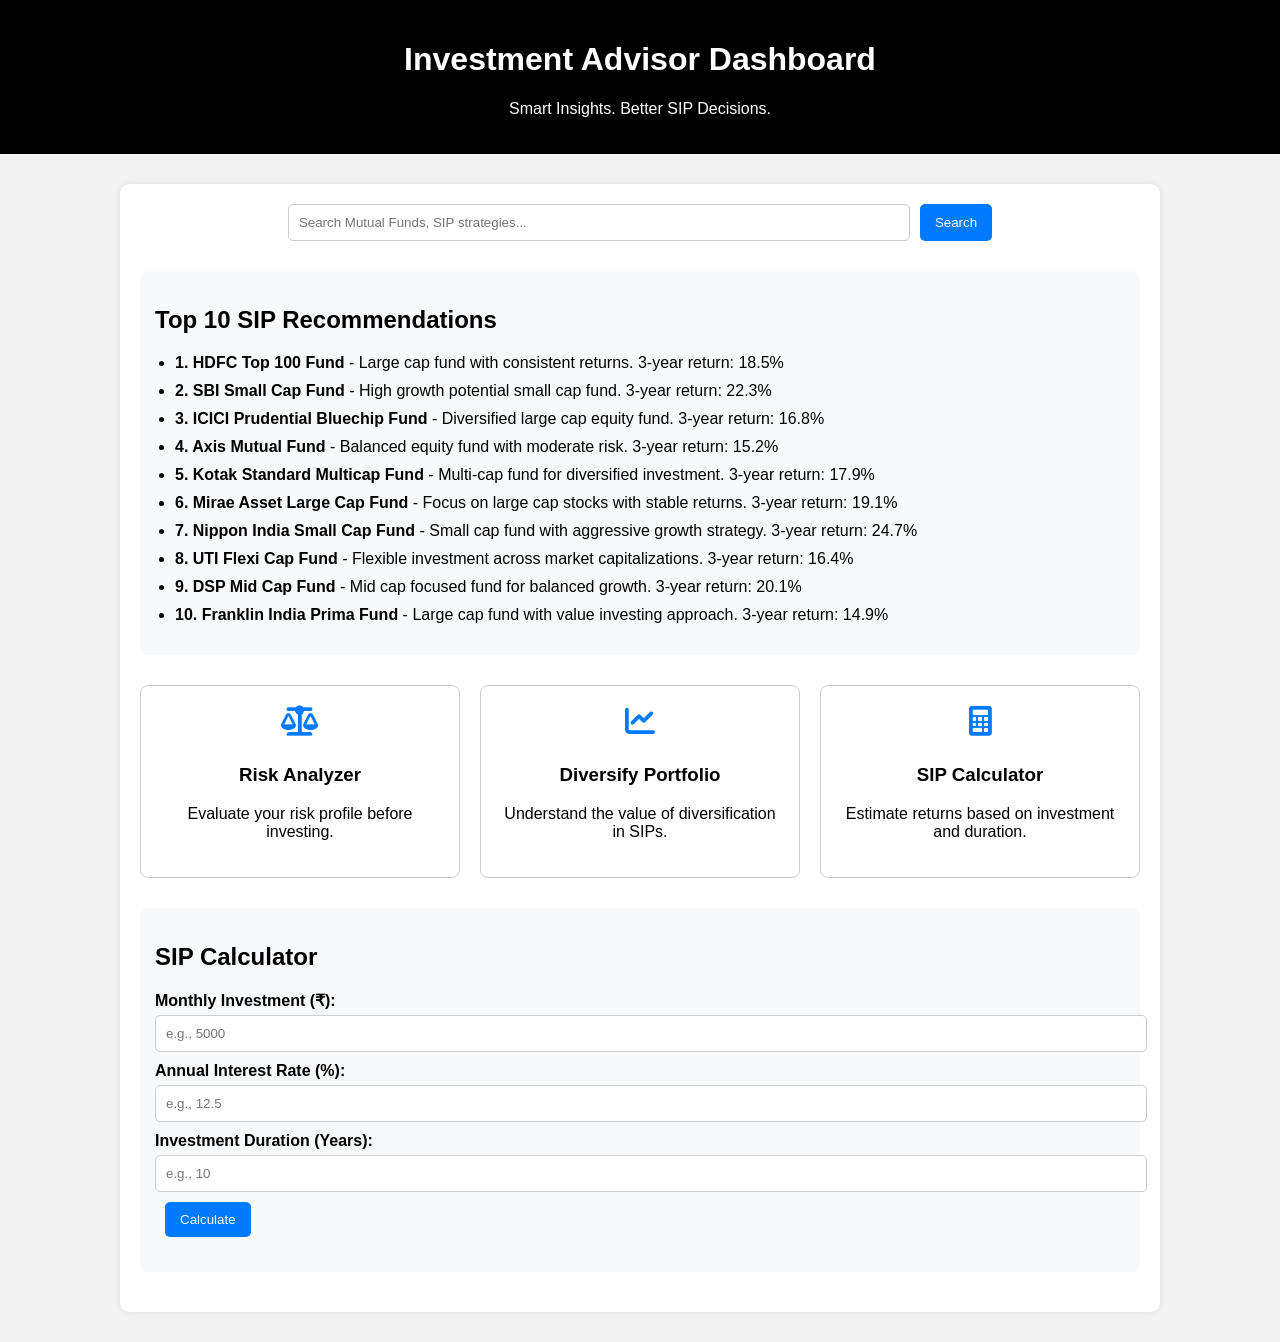
<file: templates/investment.html>
<!DOCTYPE html>
<html lang="en">
<head>
  <meta charset="UTF-8" />
  <meta name="viewport" content="width=device-width, initial-scale=1.0"/>
  <title>Investment Advisor</title>
  <link rel="stylesheet" href="https://cdnjs.cloudflare.com/ajax/libs/font-awesome/6.0.0/css/all.min.css" crossorigin="anonymous"/>
  <style>
    body { font-family: 'Segoe UI', sans-serif; margin: 0; background: #f4f4f4; }
    header { background: #000000; color: white; padding: 20px 0; text-align: center; }
    .container { max-width: 1000px; margin: 30px auto; padding: 20px; background: #fff; border-radius: 10px; box-shadow: 0 0 10px rgba(0,0,0,0.1); }
    .search-box { display: flex; justify-content: center; margin-bottom: 30px; }
    input[type="text"] { width: 60%; padding: 10px; border: 1px solid #ccc; border-radius: 5px; }
    input[type="number"] { width: 100%; padding: 10px; border: 1px solid #ccc; border-radius: 5px; margin-bottom: 10px; }
    button { padding: 10px 15px; background-color: #007bff; color: white; border: none; border-radius: 5px; cursor: pointer; margin-left: 10px; }
    button:hover { background-color: #0056b3; }
    .card { background: #f8f9fa; padding: 15px; border-radius: 8px; margin-bottom: 20px; }
    .title { font-weight: bold; font-size: 18px; margin-bottom: 5px; color: #343a40; }
    .features { display: flex; gap: 20px; flex-wrap: wrap; justify-content: center; margin: 30px 0; }
    .feature-card { flex: 1; min-width: 220px; background: #ffffff; border: 1px solid #ccc; border-radius: 8px; padding: 20px; text-align: center; transition: 0.3s; }
    .feature-card:hover { background-color: #e0f7fa; transform: scale(1.02); }
    .feature-card i { font-size: 30px; margin-bottom: 10px; color: #007bff; }
    ul#sipList { padding-left: 20px; }
    ul#sipList li { margin-bottom: 10px; }
    .error { color: #dc3545; background-color: #f8d7da; padding: 10px; border-radius: 5px; margin: 10px 0; }
    .success { color: #155724; background-color: #d4edda; padding: 10px; border-radius: 5px; margin: 10px 0; }
    .loading { color: #0c5460; background-color: #d1ecf1; padding: 10px; border-radius: 5px; margin: 10px 0; text-align: center; }
    label { font-weight: bold; margin-bottom: 5px; display: block; }
    form { margin-bottom: 20px; }
  </style>
</head>
<body>
  <header>
    <h1>Investment Advisor Dashboard</h1>
    <p>Smart Insights. Better SIP Decisions.</p>
  </header>

  <div class="container">
    <div class="search-box">
      <input type="text" id="search" placeholder="Search Mutual Funds, SIP strategies..." />
      <button onclick="getAdvice()">Search</button>
    </div>

    <div id="results"></div>

    <div class="card">
      <h2>Top 10 SIP Recommendations</h2>
      <ul id="sipList">
        <!-- SIPs will be loaded here -->
      </ul>
    </div>

    <div class="features">
      <div class="feature-card">
        <i class="fas fa-balance-scale"></i>
        <h3>Risk Analyzer</h3>
        <p>Evaluate your risk profile before investing.</p>
      </div>
      <div class="feature-card">
        <i class="fas fa-chart-line"></i>
        <h3>Diversify Portfolio</h3>
        <p>Understand the value of diversification in SIPs.</p>
      </div>
      <div class="feature-card">
        <i class="fas fa-calculator"></i>
        <h3>SIP Calculator</h3>
        <p>Estimate returns based on investment and duration.</p>
      </div>
    </div>

    <div class="card">
      <h2>SIP Calculator</h2>
      <form id="sipForm" onsubmit="calculateSIP(event)">
        <label>Monthly Investment (₹):</label>
        <input type="number" id="monthlyInvestment" required min="500" placeholder="e.g., 5000">

        <label>Annual Interest Rate (%):</label>
        <input type="number" step="0.01" id="annualRate" required min="1" max="30" placeholder="e.g., 12.5">

        <label>Investment Duration (Years):</label>
        <input type="number" id="years" required min="1" max="50" placeholder="e.g., 10">

        <button type="submit">Calculate</button>
      </form>
      <div id="sipResult" class="card" style="margin-top: 20px; display: none;"></div>
    </div>
  </div>

  <script>
    // Mock data for SIP search and recommendations
    const sipDatabase = [
  { "name": "HDFC Top 100 Fund", "details": "Large cap fund with consistent returns. 3-year return: 18.5%", "category": "Large Cap", "risk": "Moderate" },
  { "name": "SBI Small Cap Fund", "details": "High growth potential small cap fund. 3-year return: 22.3%", "category": "Small Cap", "risk": "High" },
  { "name": "ICICI Prudential Bluechip Fund", "details": "Diversified large cap equity fund. 3-year return: 16.8%", "category": "Large Cap", "risk": "Moderate" },
  { "name": "Axis Mutual Fund", "details": "Balanced equity fund with moderate risk. 3-year return: 15.2%", "category": "Multi Cap", "risk": "Moderate" },
  { "name": "Kotak Standard Multicap Fund", "details": "Multi-cap fund for diversified investment. 3-year return: 17.9%", "category": "Multi Cap", "risk": "Moderate" },
  { "name": "Mirae Asset Large Cap Fund", "details": "Focus on large cap stocks with stable returns. 3-year return: 19.1%", "category": "Large Cap", "risk": "Low" },
  { "name": "Nippon India Small Cap Fund", "details": "Small cap fund with aggressive growth strategy. 3-year return: 24.7%", "category": "Small Cap", "risk": "High" },
  { "name": "UTI Flexi Cap Fund", "details": "Flexible investment across market capitalizations. 3-year return: 16.4%", "category": "Flexi Cap", "risk": "Moderate" },
  { "name": "DSP Mid Cap Fund", "details": "Mid cap focused fund for balanced growth. 3-year return: 20.1%", "category": "Mid Cap", "risk": "High" },
  { "name": "Franklin India Prima Fund", "details": "Large cap fund with value investing approach. 3-year return: 14.9%", "category": "Large Cap", "risk": "Low" },
  
  { "name": "Motilal Oswal Midcap Fund", "details": "High-performing mid cap fund with strong returns. 3-year return: 34%", "category": "Mid Cap", "risk": "High" },
  { "name": "Invesco India Midcap Fund", "details": "Consistent mid cap performer with solid growth. 3-year return: 33%", "category": "Mid Cap", "risk": "High" },
  { "name": "HSBC Small Cap Fund", "details": "Aggressive small cap fund with strong upside potential. 3-year return: 27%", "category": "Small Cap", "risk": "High" },
  { "name": "ITI Small Cap Fund", "details": "High-growth small cap strategy for aggressive investors. 3-year return: 34%", "category": "Small Cap", "risk": "High" },
  { "name": "Bandhan Small Cap Fund", "details": "Top-performing small cap fund with significant returns. 3-year return: 36%", "category": "Small Cap", "risk": "High" },
  { "name": "Aditya Birla Sun Life PSU Equity Fund", "details": "Focused on public sector equities with strong returns. 3-year return: 36%", "category": "Thematic/PSU", "risk": "High" },
  { "name": "Nifty Midcap 150 Index Fund", "details": "Index fund tracking mid cap segment. 3-year return: 28%", "category": "Index Fund", "risk": "Moderate" },
  { "name": "DSP Large Cap Fund", "details": "Stable large cap fund with steady performance. 3-year return: 22%", "category": "Large Cap", "risk": "Moderate" },
  { "name": "Bandhan Large Cap Fund", "details": "Large cap strategy with diversified exposure. 3-year return: 21%", "category": "Large Cap", "risk": "Moderate" },
  { "name": "LIC MF Small Cap Fund", "details": "Emerging small cap fund with aggressive growth. 3-year return: 25%", "category": "Small Cap", "risk": "High" }
];


    async function getAdvice() {
      const query = document.getElementById('search').value.toLowerCase().trim();
      const resultsDiv = document.getElementById('results');
      
      // Show loading state
      resultsDiv.innerHTML = '<div class="loading"><i class="fas fa-spinner fa-spin"></i> Searching...</div>';
      
      // Simulate API delay
      await new Promise(resolve => setTimeout(resolve, 500));
      
      try {
        if (!query) {
          resultsDiv.innerHTML = '<div class="error">Please enter a search term.</div>';
          return;
        }
        
        // Filter based on search query
        const data = sipDatabase.filter(item => 
          item.name.toLowerCase().includes(query) || 
          item.details.toLowerCase().includes(query) ||
          item.category.toLowerCase().includes(query) ||
          item.risk.toLowerCase().includes(query)
        );
        
        resultsDiv.innerHTML = '';

        if (!data.length) {
          resultsDiv.innerHTML = '<div class="error">No mutual funds found matching your search. Try different keywords like "large cap", "small cap", "SBI", "HDFC", etc.</div>';
        } else {
          resultsDiv.innerHTML = '<div class="success">Found ' + data.length + ' matching funds:</div>';
          data.forEach(item => {
            const div = document.createElement('div');
            div.className = 'card';
            div.innerHTML = `
              <div class="title">${item.name}</div>
              <div>${item.details}</div>
              <div style="margin-top: 10px;">
                <small><strong>Category:</strong> ${item.category} | <strong>Risk:</strong> ${item.risk}</small>
              </div>
            `;
            resultsDiv.appendChild(div);
          });
        }
      } catch (error) {
        resultsDiv.innerHTML = '<div class="error">Error occurred while searching. Please try again.</div>';
        console.error('Search error:', error);
      }
    }

    async function loadTopSIPs() {
      const ul = document.getElementById('sipList');
      ul.innerHTML = '<li class="loading">Loading top SIP recommendations...</li>';
      
      // Simulate API delay
      await new Promise(resolve => setTimeout(resolve, 1000));
      
      try {
        // Get top 10 SIPs sorted by returns
        const topSips = sipDatabase.slice(0, 10);
        
        ul.innerHTML = '';
        topSips.forEach((sip, index) => {
          const li = document.createElement('li');
          li.innerHTML = `<strong>${index + 1}. ${sip.name}</strong> - ${sip.details}`;
          ul.appendChild(li);
        });
      } catch (error) {
        ul.innerHTML = '<li class="error">Error loading SIP recommendations. Please refresh the page.</li>';
        console.error('Load SIPs error:', error);
      }
    }

    function calculateSIP(event) {
      event.preventDefault();
      
      const P = parseFloat(document.getElementById('monthlyInvestment').value);
      const r = parseFloat(document.getElementById('annualRate').value) / 12 / 100;
      const n = parseFloat(document.getElementById('years').value) * 12;
      
      // Validation
      if (P <= 0 || r <= 0 || n <= 0) {
        document.getElementById('sipResult').innerHTML = '<div class="error">Please enter valid positive values for all fields.</div>';
        document.getElementById('sipResult').style.display = 'block';
        return;
      }
      
      const totalInvestment = P * n;
      const futureValue = P * ((Math.pow(1 + r, n) - 1) * (1 + r)) / r;
      const profit = futureValue - totalInvestment;
      
      document.getElementById('sipResult').innerHTML = `
        <div class="success">
          <h3>SIP Calculation Results</h3>
          <div style="display: grid; grid-template-columns: 1fr 1fr; gap: 20px; margin-top: 15px;">
            <div>
              <strong>Monthly Investment:</strong> ₹${P.toLocaleString('en-IN')}<br>
              <strong>Investment Period:</strong> ${n/12} years<br>
              <strong>Annual Interest Rate:</strong> ${(r*12*100).toFixed(2)}%
            </div>
            <div>
              <strong>Total Investment:</strong> ₹${totalInvestment.toLocaleString('en-IN')}<br>
              <strong>Estimated Returns:</strong> ₹${profit.toLocaleString('en-IN')}<br>
              <strong>Future Value:</strong> ₹${futureValue.toLocaleString('en-IN')}
            </div>
          </div>
          <div style="margin-top: 15px; padding: 10px; background-color: #e8f5e8; border-radius: 5px;">
            <strong>Wealth Gained:</strong> ₹${profit.toLocaleString('en-IN')} ({((profit/totalInvestment)*100).toFixed(1)}% of total investment)
          </div>
        </div>
      `;
      document.getElementById('sipResult').style.display = 'block';
    }

    // Add Enter key support for search
    document.getElementById('search').addEventListener('keypress', function(e) {
      if (e.key === 'Enter') {
        getAdvice();
      }
    });

    // Load SIPs on page load
    window.addEventListener('load', function() {
      loadTopSIPs();
    });
  </script>
</body>
</html>
</file>
